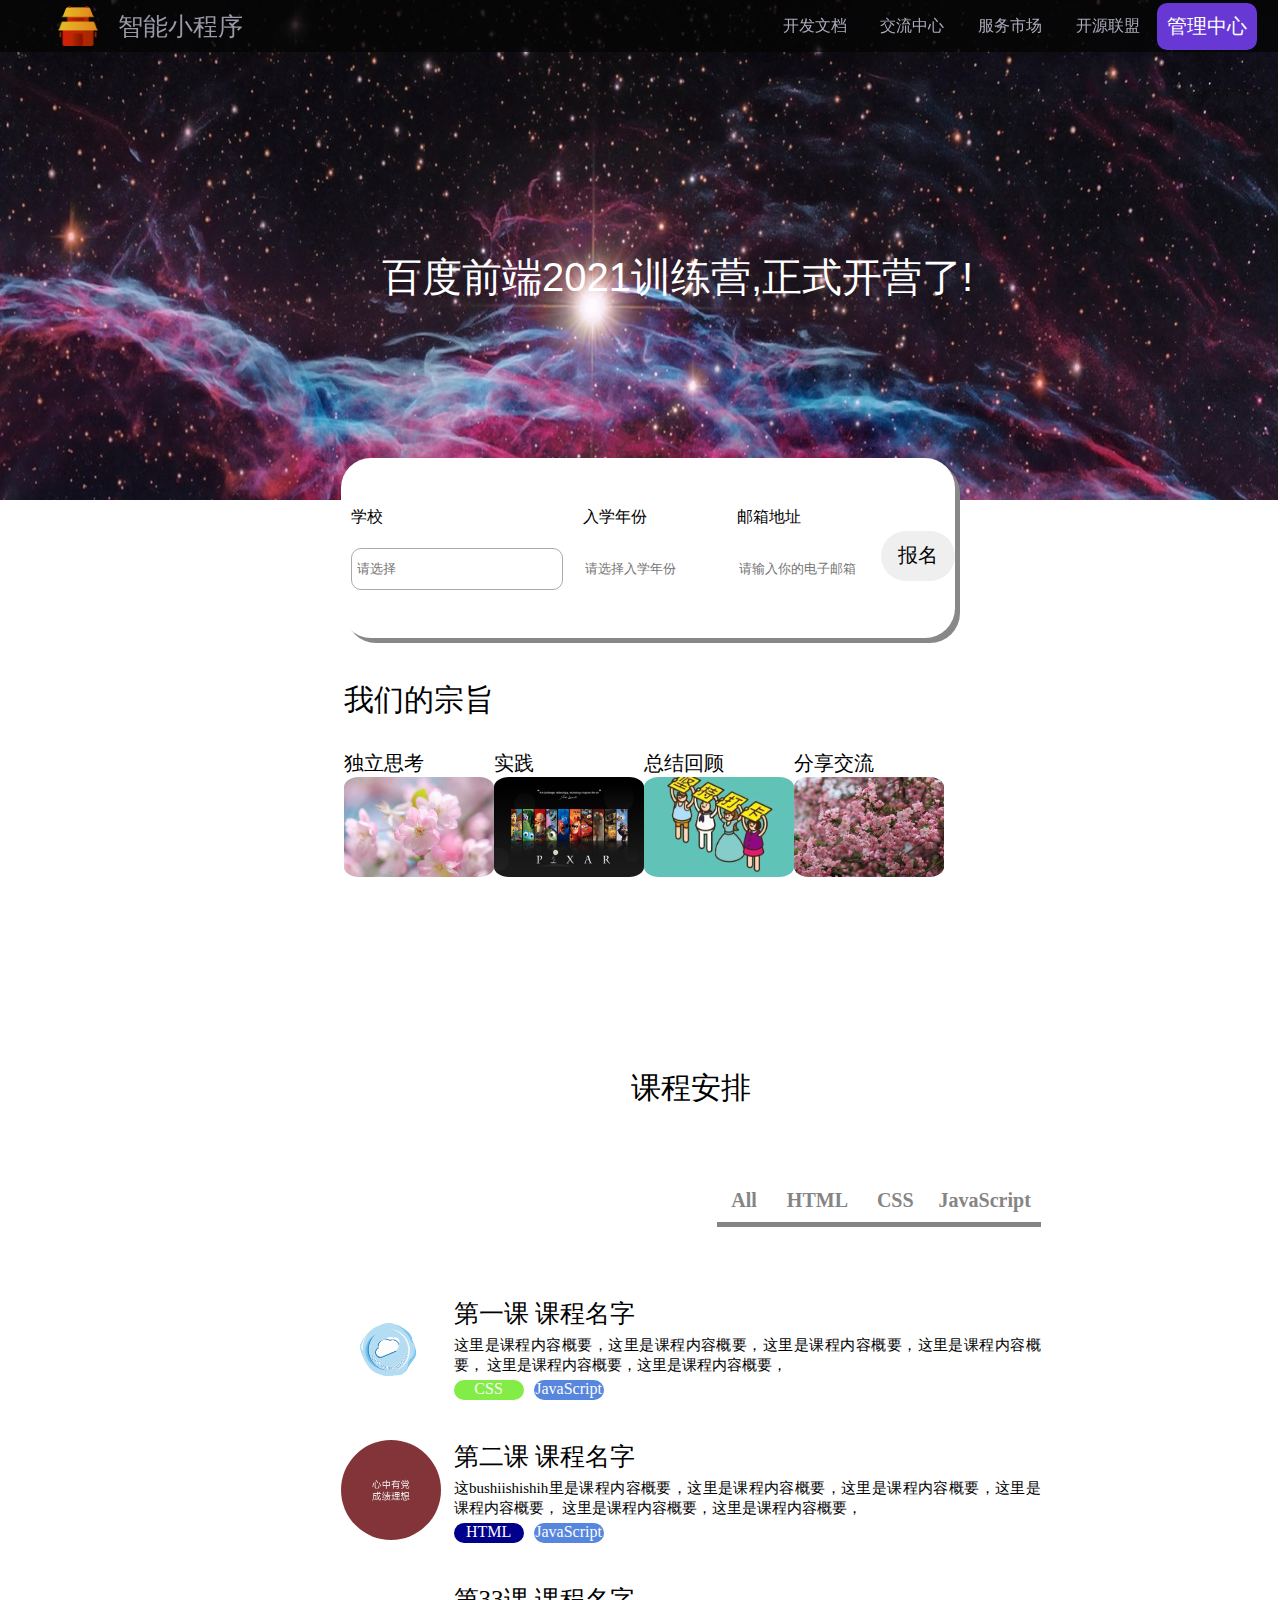
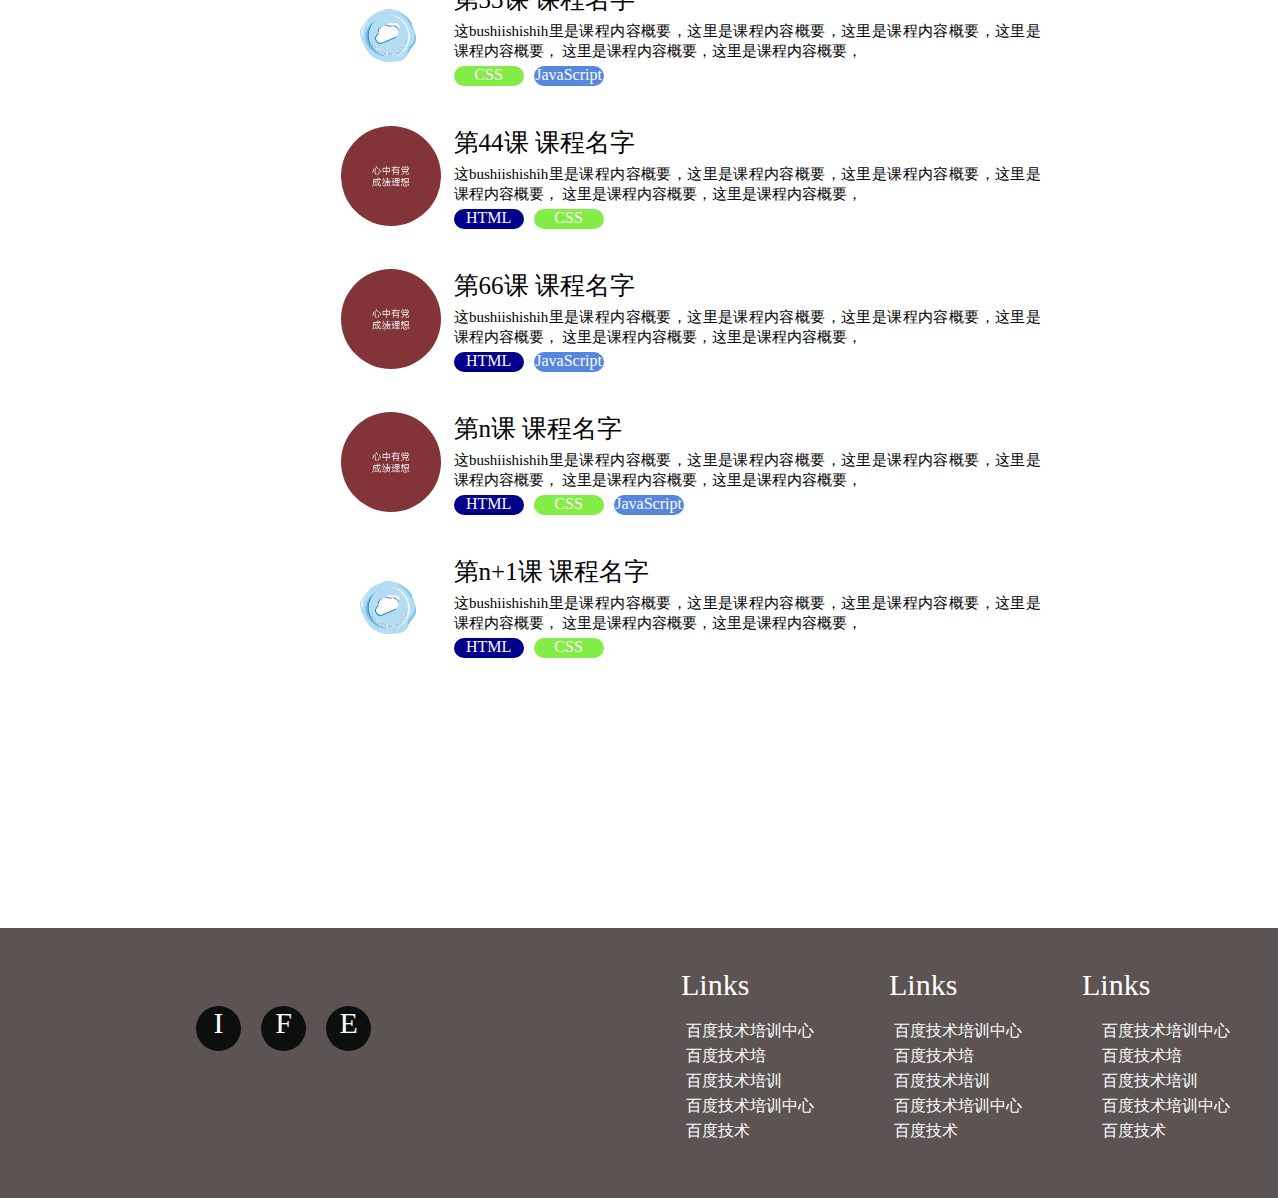
<file: resume/index.html>
<!DOCTYPE html>
<html lang="en">

<head>
    <meta charset="UTF-8">
    <meta http-equiv="X-UA-Compatible" content="IE=edge">
    <meta name="viewport" content="width=device-width, initial-scale=1.0">
    <title>class_end_demo</title>
    <link rel="stylesheet" href="./index/index.css" >
    <link rel="stylesheet" href="./index/baoming.css" >
</head>

<body>
    <!-- <style>
        @import'./index/index.css';
        @import'./index/baoming.css';
    </style> -->
    <div class="inputinfo" id="inputinfo">
            <div class="school">
                <span>学校</span>
                <input id="school" type="text" placeholder="请选择你的学校">
            </div>
            <div class="year">
                <span>入学年份</span>
                <input id="year" type="text" placeholder="请选择入学年份">
            </div>
            <div class="mail">
                <span>邮箱地址</span>
                <input type="text" id="email" placeholder="请输入你的电子邮箱">
            </div>
            <button type="button" onclick="checkemail()" class="baoming_btn">报名</button>

    </div>
    <div class="down_baoming" id="msg">
        <span >邮箱地址不符合要求(yourname@host.com),请重新输入</span>
    </div>
    <div class="top">
        <div class="header">
            <div class="headl">
                <img src="./images/icon.png" alt="zhinengxiaochengxu11" class="icon1">
                <div style="font-size: 25px; margin-left: 20px;">智能小程序</div>
            </div>
            <div class="headr">
                <label class="dropdown">
                    <span class="headertext">开发文档</span>
                    <div class="content">
                        <a href="#option">option one</a>
                        <a href="#option">option two</a>
                        <a href="#option">option three</a>
                    </div>
                </label>

                <label class="dropdown">
                    <span class="headertext">交流中心</span>
                    <div class="content">
                        <a href="#option">option one</a>
                        <a href="#option">option two</a>
                        <a href="#option">option three</a>
                    </div>
                </label>

                <label class="dropdown">
                    <span class="headertext">服务市场</span>
                    <div class="content">
                        <a href="#option">option one</a>
                        <a href="#option">option two</a>
                        <a href="#option">option three</a>
                    </div>
                </label>

                <label class="dropdown">
                    <span class="headertext">开源联盟</span>
                    <div class="content">
                        <a href="#option">option one</a>
                        <a href="#option">option two</a>
                        <a href="#option">option three</a>
                    </div>
                </label>


                <div class="guanli_btn">管理中心</div>
            </div>
        </div>
        <div class="head_backg" style="position:relative">
            <!-- <h1 style="z-index: 1;">百度前端训练营2021正式开营了</h1> -->
            <img src="./images/bac1.png" alt="wu"
                style="z-index: -1; width: 100%;height: 500px;position: absolute; left: 0px;">
            <img src="./images/bac2.jpg" alt="wu"
                style="z-index: -1; width: 100%;height: 500px;position: absolute; left: 0px;">
            <img src="./images/bac3.jpg" alt="wu"
                style="z-index: -1; width: 100%;height: 500px;position: absolute; left: 0px;">
            <span class="slogan">百度前端2021训练营,正式开营了!</span>
        </div>

        <div class="pic_text">
            <span
                style="font-style: normal; font-weight: 300; font-size :30px;position: absolute; left: 10%; margin-bottom: 100px;">我们的宗旨</span>
            <div class="fpic">
                <div>
                    <span class="picuptext">独立思考</span>
                    <div class="pic"><img src="./images/two.jpg" alt="none"
                            style="width: 150px; height: 100px; border-radius: 10%;"></div>
                </div>
                <div>
                    <span class="picuptext">实践</span>
                    <div><img src="./images/one.jpg" alt="none" style="width: 150px; height: 100px;border-radius: 10%;">
                    </div>
                </div>
                <div>
                    <span class="picuptext">总结回顾</span>
                    <div><img src="./images/three.jpg" alt="none"
                            style="width: 150px; height: 100px;border-radius: 10%;"></div>
                </div>
                <div>
                    <span class="picuptext">分享交流</span>
                    <div><img src="./images/four.jpg" alt="none"
                            style="width: 150px; height: 100px;border-radius: 10%;"></div>
                </div>
            </div>
        </div>
    </div>
    <div class="main">
        <!-- <div></div> -->
        <div class="title">课程安排</div>
        <!-- <div style="display: flex; to: 500px;"> -->
        <div class="controlline">
            <div class="btn_select" id="b_all"> All </div>
            <div class="btn_select" id="b_html"> HTML </div>
            <div class="btn_select" id="b_css"> CSS </div>
            <div class="btn_select" id="b_js">JavaScript</div>
        </div>
        <div id="kecheng">
            <div class="cho">
                <div class="kecheng_content">
                    <div class="kechengpic"><img src="./images/556.png" alt="no"
                            style="width: 100px; height: 100px; border-radius: 50%;"></div>
                    <div class="kechenginfo">
                        <div class="classname">第一课 课程名字</div>
                        <div class="classinfo">这里是课程内容概要，这里是课程内容概要，这里是课程内容概要，这里是课程内容概要，
                            这里是课程内容概要，这里是课程内容概要，</div>
                        <div class="classtag">
                            <!-- <div class="tag_html">HTML</div> -->
                            <div class="tag_css">CSS</div>
                            <div class="tag_js">JavaScript</div>
                        </div>
                    </div>
                </div>
            </div>


            <div class="cho">
                <div class="kecheng_content">
                    <div class="kechengpic"><img src="./images/party.jpg" alt="no"
                            style="width: 100px; height: 100px;border-radius: 50%;"></div>
                    <div class="kechenginfo">
                        <div class="classname">第二课 课程名字</div>
                        <div class="classinfo">这bushiishishih里是课程内容概要，这里是课程内容概要，这里是课程内容概要，这里是课程内容概要，
                            这里是课程内容概要，这里是课程内容概要，</div>
                        <div class="classtag">
                            <div class="tag_html">HTML</div>
                            <!-- <div class="tag_css">CSS</div> -->
                            <div class="tag_js">JavaScript</div>
                        </div>
                    </div>
                </div>

            </div>

            <div class="cho">
                <div class="kecheng_content">
                    <div class="kechengpic"><img src="./images/556.png" alt="no"
                            style="width: 100px; height: 100px;border-radius: 50%;"></div>
                    <div class="kechenginfo">
                        <div class="classname">第33课 课程名字</div>
                        <div class="classinfo">这bushiishishih里是课程内容概要，这里是课程内容概要，这里是课程内容概要，这里是课程内容概要，
                            这里是课程内容概要，这里是课程内容概要，</div>
                        <div class="classtag">
                            <!-- <div class="tag_html">HTML</div> -->
                            <div class="tag_css">CSS</div>
                            <div class="tag_js">JavaScript</div>
                        </div>
                    </div>
                </div>
            </div>

            <div class="cho">
                <div class="kecheng_content">
                    <div class="kechengpic"><img src="./images/party.jpg" alt="no"
                            style="width: 100px; height: 100px;border-radius: 50%;"></div>
                    <div class="kechenginfo">
                        <div class="classname">第44课 课程名字</div>
                        <div class="classinfo">这bushiishishih里是课程内容概要，这里是课程内容概要，这里是课程内容概要，这里是课程内容概要，
                            这里是课程内容概要，这里是课程内容概要，</div>
                        <div class="classtag">
                            <div class="tag_html">HTML</div>
                            <div class="tag_css">CSS</div>
                        </div>
                    </div>
                </div>
            </div>
            <!-- <div class="">
                <div class="kecheng_content">
                    <div class="kechengpic"><img src="party.jpg" alt="no" style="width: 100px; height: 100px;border-radius: 50%;"></div>
                    <div class="kechenginfo">
                        <div class="classname">第44课 课程名字</div>
                        <div class="classinfo">这bushiishishih里是课程内容概要，这里是课程内容概要，这里是课程内容概要，这里是课程内容概要，
                            这里是课程内容概要，这里是课程内容概要，</div>
                        <div class="classtag">
                            <div class="tag_html">HTML</div>
                            <div class="tag_js">JavaScript</div>
                        </div>
                    </div>
                </div>
            </div> -->


            <div class="cho">
                <div class="kecheng_content">
                    <div class="kechengpic"><img src="./images/party.jpg" alt="no"
                            style="width: 100px; height: 100px;border-radius: 50%;"></div>
                    <div class="kechenginfo">
                        <div class="classname">第66课 课程名字</div>
                        <div class="classinfo">这bushiishishih里是课程内容概要，这里是课程内容概要，这里是课程内容概要，这里是课程内容概要，
                            这里是课程内容概要，这里是课程内容概要，</div>
                        <div class="classtag">
                            <div class="tag_html">HTML</div>
                            <!-- <div class="tag_css">CSS</div> -->
                            <div class="tag_js">JavaScript</div>
                        </div>
                    </div>
                </div>
            </div>


            <div class="cho">
                <div class="kecheng_content">
                    <div class="kechengpic"><img src="./images/party.jpg" alt="no"
                            style="width: 100px; height: 100px;border-radius: 50%;"></div>
                    <div class="kechenginfo">
                        <div class="classname">第n课 课程名字</div>
                        <div class="classinfo">这bushiishishih里是课程内容概要，这里是课程内容概要，这里是课程内容概要，这里是课程内容概要，
                            这里是课程内容概要，这里是课程内容概要，</div>
                        <div class="classtag">
                            <div class="tag_html">HTML</div>
                            <div class="tag_css">CSS</div>
                            <div class="tag_js">JavaScript</div>
                        </div>
                    </div>
                </div>
            </div>

            <div class="cho">
                <div class="kecheng_content">
                    <div class="kechengpic"><img src="./images/556.png" alt="no"
                            style="width: 100px; height: 100px;border-radius: 50%;"></div>
                    <div class="kechenginfo">
                        <div class="classname">第n+1课 课程名字</div>
                        <div class="classinfo">这bushiishishih里是课程内容概要，这里是课程内容概要，这里是课程内容概要，这里是课程内容概要，
                            这里是课程内容概要，这里是课程内容概要，</div>
                        <div class="classtag">
                            <div class="tag_html">HTML</div>
                            <div class="tag_css">CSS</div>
                            <!-- <div class="tag_js">JavaScript</div> -->
                        </div>
                    </div>
                </div>

            </div>

        </div>

    </div>

    <div class="footer">
        <div class="footer_left">
            <div class="square">
                <div class="alpha">I</div>
                <div class="alpha">F</div>
                <div class="alpha">E</div>
            </div>
        </div>
        <div class="footer_right">
            <div>
                <span style="font-size: 30px; white-space: pre;">          Links</span>
                <ul>
                    <dd>百度技术培训中心</dd>
                    <dd>百度技术培</dd>
                    <dd>百度技术培训</dd>
                    <dd>百度技术培训中心</dd>
                    <dd>百度技术</dd>
                </ul>
            </div>
            <div>
                <span style="font-size: 30px; white-space: pre;">          Links</span>
                <ul>
                    <dd>百度技术培训中心</dd>
                    <dd>百度技术培</dd>
                    <dd>百度技术培训</dd>
                    <dd>百度技术培训中心</dd>
                    <dd>百度技术</dd>
                </ul>
            </div>
            <div>
                <span style="font-size: 30px; white-space: pre;">        Links</span>
                <ul>
                    <dd>百度技术培训中心</dd>
                    <dd>百度技术培</dd>
                    <dd>百度技术培训</dd>
                    <dd>百度技术培训中心</dd>
                    <dd>百度技术</dd>
                </ul>
            </div>
        </div>
    </div>

    <!-- <div style="position: relative;">
        <img src="./bac1.png" alt="none">
        <span style="position: absolute; top: 0;left: 0; color: aliceblue;">textttttt</span>
    </div> -->
    <script src="./index/index.js"></script>
    <script src="./index/selector.js"></script>
    <script src="./index/login.js"></script>
</body>

</html>
</file>
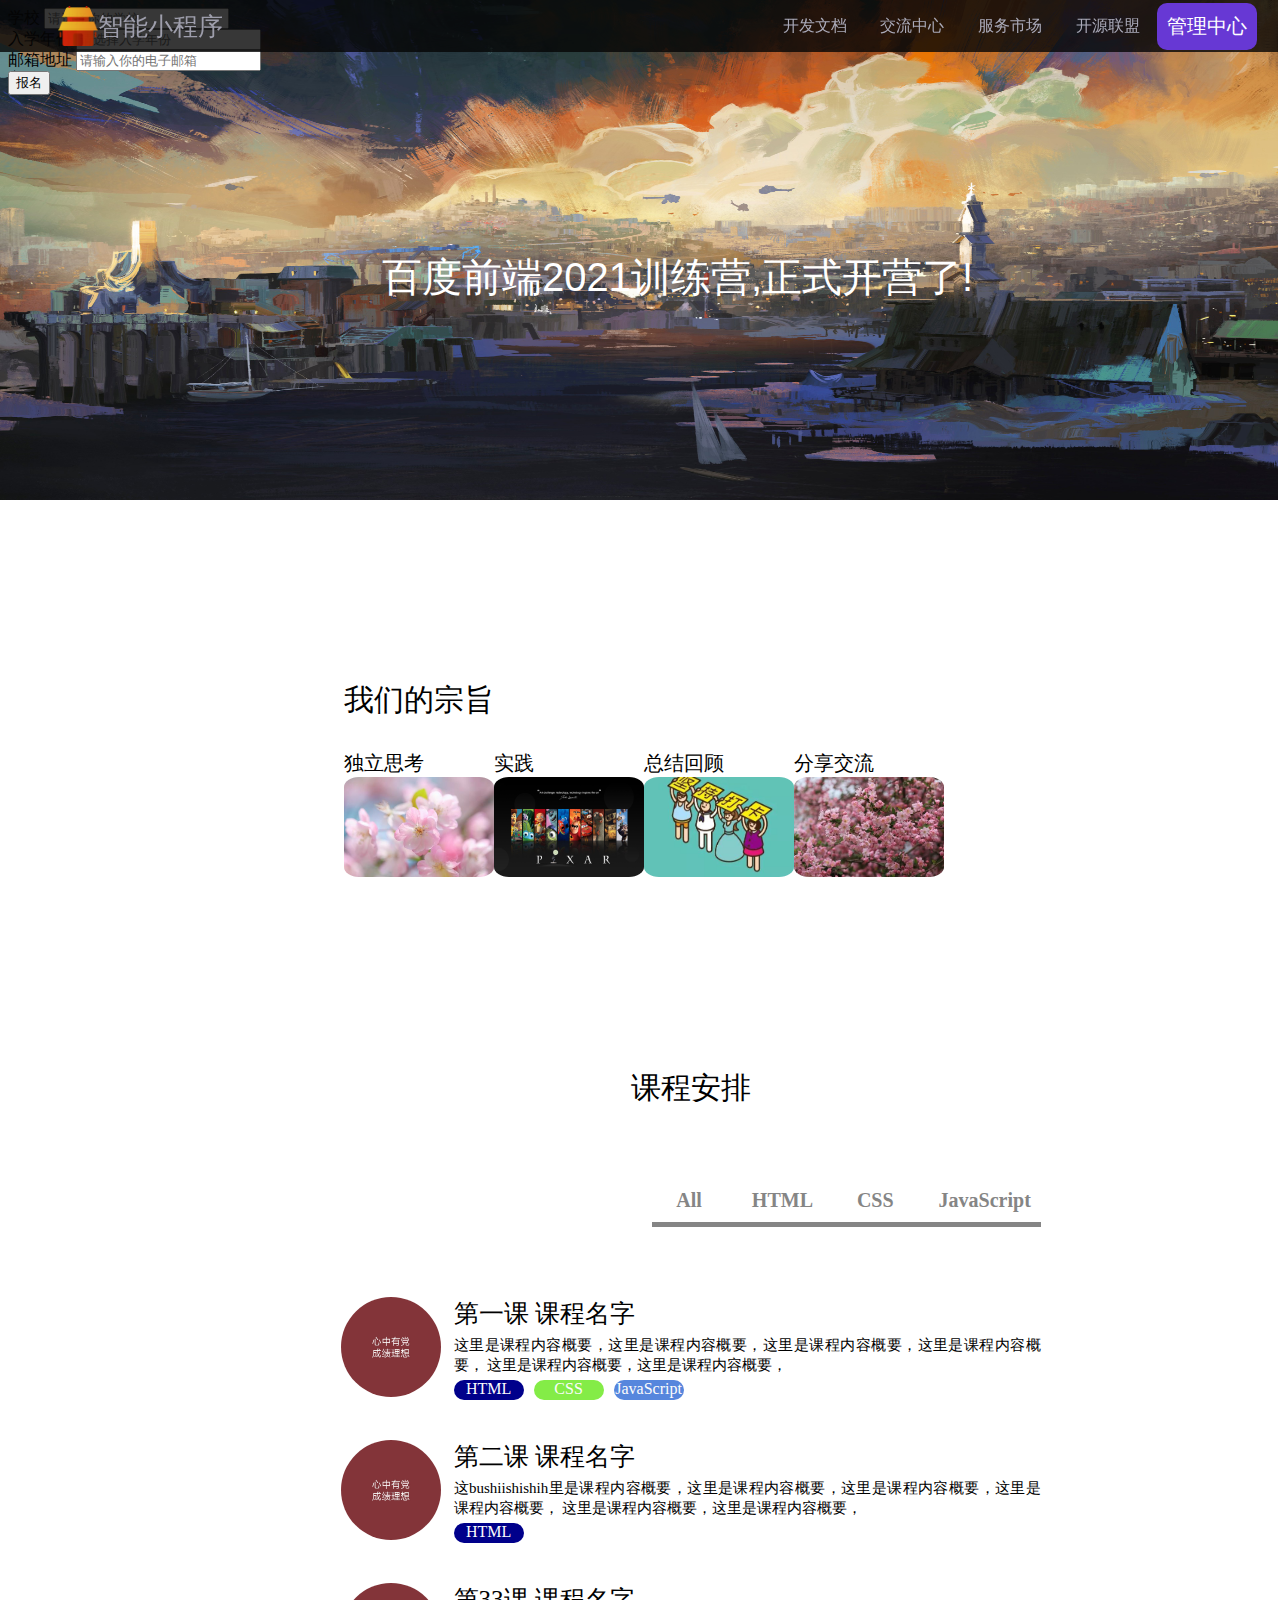
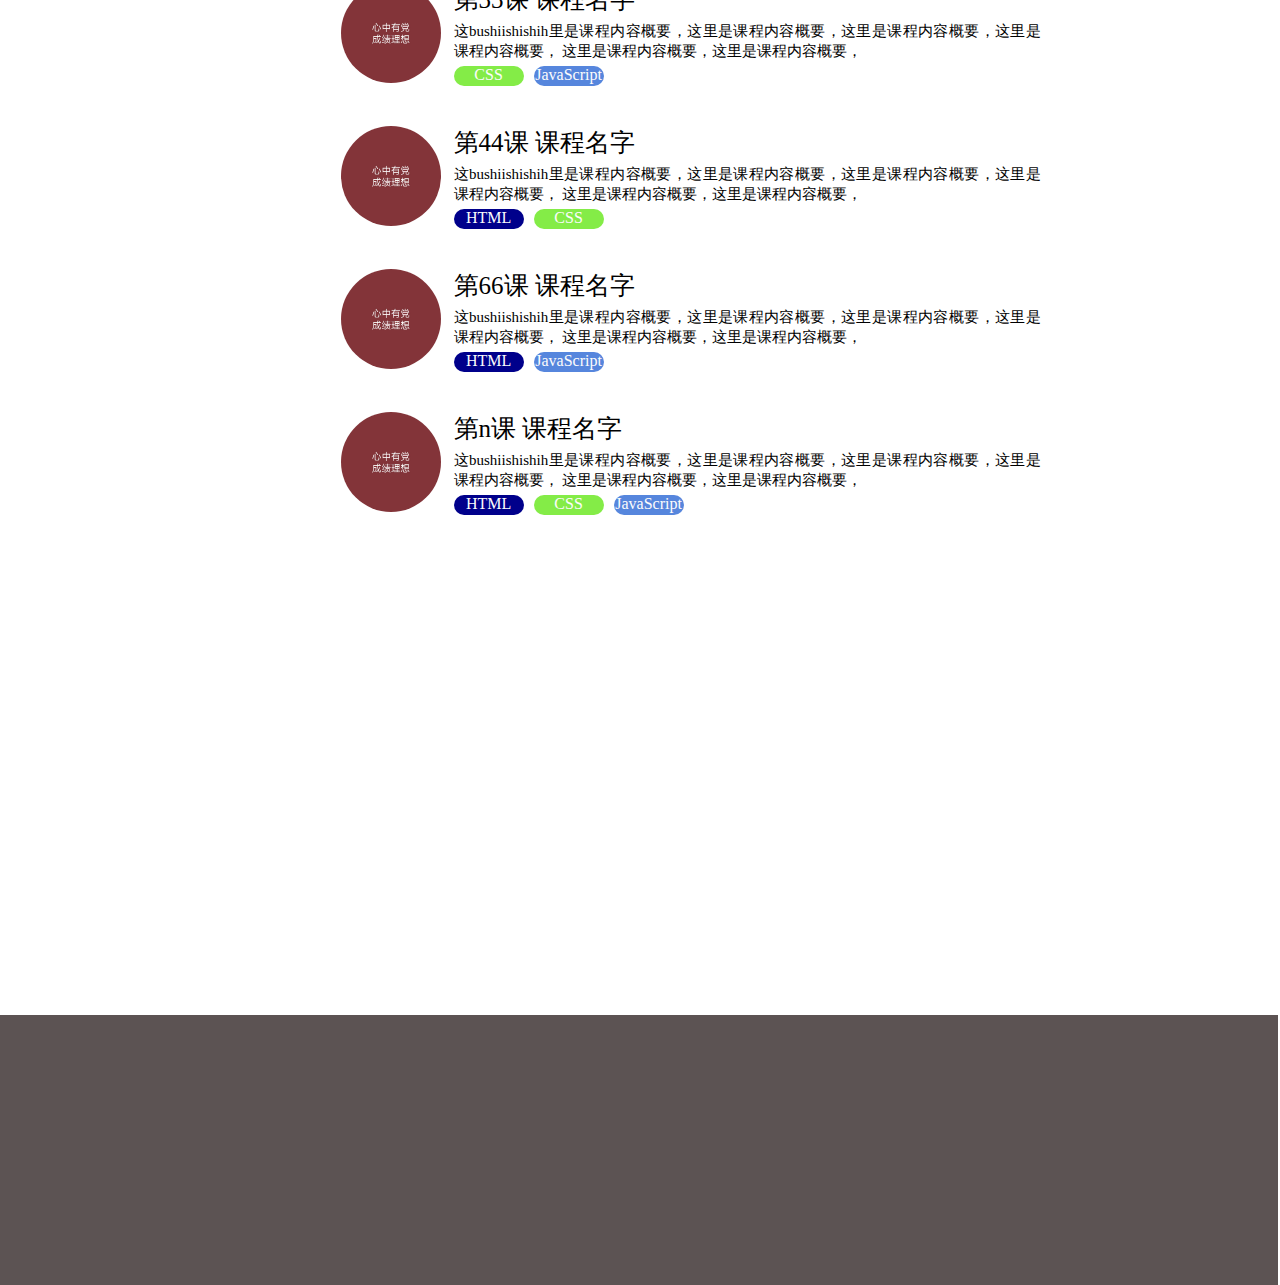
<file: class_end.html>
<!DOCTYPE html>
<html lang="en">

<head>
    <meta charset="UTF-8">
    <meta http-equiv="X-UA-Compatible" content="IE=edge">
    <meta name="viewport" content="width=device-width, initial-scale=1.0">
    <title>class_end_demo</title>
    <!-- <link rel="stylesheet" href="./index.css" type="css/text"> -->
</head>

<body>
    <style>
        @import'./index/index.css';
    </style>
    <div class="inputinfo">
        <div class="school">
            <span>学校</span>
            <input type="text" placeholder="请选择你的学校">
        </div>
        <div class="year">
            <span>入学年份</span>
            <input type="text" placeholder="请选择入学年份">
        </div>
        <div class="mail">
            <span>邮箱地址</span>
            <input type="text" placeholder="请输入你的电子邮箱">
        </div>
        <button type="button" onclick="bm_result()" class="baoming_btn">报名</button>
    </div>
    <div class="top">
        <div class="header">
            <div class="headl">
                <img src="./images/icon.png" alt="zhinengxiaochengxu11" class="icon1">
                <div class="texticon" style="font-size: 25px;">智能小程序</div>
            </div>
            <div class="headr">
                <label class="dropdown">
                    <span class="headertext">开发文档</span>
                    <div class="content">
                        <a href="#option">option one</a>
                        <a href="#option">option two</a>
                        <a href="#option">option three</a>
                    </div>
                </label>

                <label class="dropdown">
                    <span class="headertext">交流中心</span>
                    <div class="content">
                        <a href="#option">option one</a>
                        <a href="#option">option two</a>
                        <a href="#option">option three</a>
                    </div>
                </label>

                <label class="dropdown">
                    <span class="headertext">服务市场</span>
                    <div class="content">
                        <a href="#option">option one</a>
                        <a href="#option">option two</a>
                        <a href="#option">option three</a>
                    </div>
                </label>

                <label class="dropdown">
                    <span class="headertext">开源联盟</span>
                    <div class="content">
                        <a href="#option">option one</a>
                        <a href="#option">option two</a>
                        <a href="#option">option three</a>
                    </div>
                </label>


                <div class="guanli_btn">管理中心</div>
            </div>
        </div>
        <div class="head_backg" style="position:relative">
            <!-- <h1 style="z-index: 1;">百度前端训练营2021正式开营了</h1> -->
            <img src="./images/bac1.png" alt="wu" style="z-index: -1; width: 100%;height: 500px;position: absolute;">
            <img src="./images/bac2.jpg" alt="wu" style="z-index: -1; width: 100%;height: 500px;position: absolute;">
            <img src="./images/bac3.jpg" alt="wu" style="z-index: -1; width: 100%;height: 500px;position: absolute;">
            <span class="slogan">百度前端2021训练营,正式开营了!</span>
        </div>

        <div class="pic_text">
            <span
                style="font-style: normal; font-weight: 300; font-size :30px;position: absolute; left: 10%; margin-bottom: 100px;">我们的宗旨</span>
            <div class="fpic">
                <div>
                    <span class="picuptext">独立思考</span>
                    <div class="pic"><img src="./images/two.jpg" alt="none"
                            style="width: 150px; height: 100px; border-radius: 10%;"></div>
                </div>
                <div>
                    <span class="picuptext">实践</span>
                    <div><img src="./images/one.jpg" alt="none" style="width: 150px; height: 100px;border-radius: 10%;"></div>
                </div>
                <div>
                    <span class="picuptext">总结回顾</span>
                    <div><img src="./images/three.jpg" alt="none" style="width: 150px; height: 100px;border-radius: 10%;"></div>
                </div>
                <div>
                    <span class="picuptext">分享交流</span>
                    <div><img src="./images/four.jpg" alt="none" style="width: 150px; height: 100px;border-radius: 10%;"></div>
                </div>
            </div>
        </div>
    </div>
    <div class="main">
        <!-- <div></div> -->
        <div class="title">课程安排</div>
        <!-- <div style="display: flex; to: 500px;"> -->
        <div class="controlline">
            <div class="btn_select" onclick="select_class()">   All  </div>
            <div class="btn_select" id="b_html">    HTML  </div>
            <div class="btn_select" id="b_css">   CSS   </div>
            <div class="btn_select" id="b_js">  JavaScript</div>
        </div>
        <div id="kecheng">
            <div class="cho">
                <div class="kecheng_content">
                    <div class="kechengpic"><img src="./images/party.jpg" alt="no" style="width: 100px; height: 100px; border-radius: 50%;"></div>
                    <div class="kechenginfo">
                        <div class="classname">第一课 课程名字</div>
                        <div class="classinfo">这里是课程内容概要，这里是课程内容概要，这里是课程内容概要，这里是课程内容概要，
                            这里是课程内容概要，这里是课程内容概要，</div>
                        <div class="classtag">
                            <div class="tag_html">HTML</div>
                            <div class="tag_css">CSS</div>
                            <div class="tag_js">JavaScript</div>
                        </div>
                    </div>
                </div>
            </div>


            <div class="cho">
                <div class="kecheng_content">
                    <div class="kechengpic"><img src="./images/party.jpg" alt="no" style="width: 100px; height: 100px;border-radius: 50%;"></div>
                    <div class="kechenginfo">
                        <div class="classname">第二课 课程名字</div>
                        <div class="classinfo">这bushiishishih里是课程内容概要，这里是课程内容概要，这里是课程内容概要，这里是课程内容概要，
                            这里是课程内容概要，这里是课程内容概要，</div>
                        <div class="classtag">
                            <div class="tag_html">HTML</div>
                            <!-- <div class="tag_css">CSS</div> -->
                            <!-- <div class="tag_js">JavaScript</div> -->
                        </div>
                    </div>
                </div>

            </div>

            <div class="cho">
                <div class="kecheng_content">
                    <div class="kechengpic"><img src="./images/party.jpg" alt="no" style="width: 100px; height: 100px;border-radius: 50%;"></div>
                    <div class="kechenginfo">
                        <div class="classname">第33课 课程名字</div>
                        <div class="classinfo">这bushiishishih里是课程内容概要，这里是课程内容概要，这里是课程内容概要，这里是课程内容概要，
                            这里是课程内容概要，这里是课程内容概要，</div>
                        <div class="classtag">
                            <!-- <div class="tag_html">HTML</div> -->
                            <div class="tag_css">CSS</div>
                            <div class="tag_js">JavaScript</div>
                        </div>
                    </div>
                </div>
            </div>

            <div class="cho">
                <div class="kecheng_content">
                    <div class="kechengpic"><img src="./images/party.jpg" alt="no" style="width: 100px; height: 100px;border-radius: 50%;"></div>
                    <div class="kechenginfo">
                        <div class="classname">第44课 课程名字</div>
                        <div class="classinfo">这bushiishishih里是课程内容概要，这里是课程内容概要，这里是课程内容概要，这里是课程内容概要，
                            这里是课程内容概要，这里是课程内容概要，</div>
                        <div class="classtag">
                            <div class="tag_html">HTML</div>
                            <div class="tag_css">CSS</div>
                        </div>
                    </div>
                </div>
            </div>
            <!-- <div class="">
                <div class="kecheng_content">
                    <div class="kechengpic"><img src="party.jpg" alt="no" style="width: 100px; height: 100px;border-radius: 50%;"></div>
                    <div class="kechenginfo">
                        <div class="classname">第44课 课程名字</div>
                        <div class="classinfo">这bushiishishih里是课程内容概要，这里是课程内容概要，这里是课程内容概要，这里是课程内容概要，
                            这里是课程内容概要，这里是课程内容概要，</div>
                        <div class="classtag">
                            <div class="tag_html">HTML</div>
                            <div class="tag_js">JavaScript</div>
                        </div>
                    </div>
                </div>
            </div> -->


            <div class="cho">
                <div class="kecheng_content">
                    <div class="kechengpic"><img src="./images/party.jpg" alt="no" style="width: 100px; height: 100px;border-radius: 50%;"></div>
                    <div class="kechenginfo">
                        <div class="classname">第66课 课程名字</div>
                        <div class="classinfo">这bushiishishih里是课程内容概要，这里是课程内容概要，这里是课程内容概要，这里是课程内容概要，
                            这里是课程内容概要，这里是课程内容概要，</div>
                        <div class="classtag">
                            <div class="tag_html">HTML</div>
                            <!-- <div class="tag_css">CSS</div> -->
                            <div class="tag_js">JavaScript</div>
                        </div>
                    </div>
                </div>
            </div>


            <div class="cho">
                <div class="kecheng_content">
                    <div class="kechengpic"><img src="./images/party.jpg" alt="no" style="width: 100px; height: 100px;border-radius: 50%;"></div>
                    <div class="kechenginfo">
                        <div class="classname">第n课 课程名字</div>
                        <div class="classinfo">这bushiishishih里是课程内容概要，这里是课程内容概要，这里是课程内容概要，这里是课程内容概要，
                            这里是课程内容概要，这里是课程内容概要，</div>
                        <div class="classtag">
                            <div class="tag_html">HTML</div>
                            <div class="tag_css">CSS</div>
                            <div class="tag_js">JavaScript</div>
                        </div>
                    </div>
                </div>
            </div>

        </div>
    </div>
    <div class="footer"></div>

    <!-- <div style="position: relative;">
        <img src="./bac1.png" alt="none">
        <span style="position: absolute; top: 0;left: 0; color: aliceblue;">textttttt</span>
    </div> -->
    <script src="./index/index.js"></script>
</body>

</html>
</file>
<file: resume/index/index.css>
body{
    display: flex;
    flex-flow: column;
    position: absolute;
    /* justify-content: space-between; */
    width: 100%;
    height: 100%;
    box-sizing: border-box;
    overflow-x: hidden;
}

.top{

    max-width: 100%;
    /* height: 100%; */
    position: absolute;
    top: -8px;
    left: -10px;
    right: 0;
    
}
.header {   
    display: flex;
    width:100%;
    /* position: absolute; */
    height: 52px;
    background-color: rgb(5, 5, 5, 0.8);
    justify-content: space-around; 
    position: fixed;
    z-index: 9999;

}
.headl{
    opacity: 90%;
    display: flex;
    position: relative;
    width:60%;
    justify-content: flex-start;
    align-items: center;
    color: rgb(170, 170, 185);

}
.headr{
    display: flex;
    position: relative;
    width:40%; 
    justify-content: space-around;
    align-items: center;
    /* opacity: 90%; */
}
.headertext{
    cursor: pointer;
    color: rgb(170, 170, 185);
}
.headertext:hover{
    color: rgb(255, 255, 255);
    /* background-color: rgb(5, 5, 5); */

}  
.dropdown {
    display: inline-block;
    position: relative;
    /* left: 30px; */
    padding: 14px 16px;
}
.content {
    top: 50px;
    position: absolute;
    background-color: #f9f9f9;
    min-width: 160px;
    box-shadow: 0px 8px 16px 0px rgba(0,0,0,0.2);
    display: none;
    border-radius: 3px;

}
.content a:hover {
    background-color: #929292;
}
.dropdown:hover .content{
    transition-duration: 1s;
    display: block;
}
.content a{
    color: black;
    padding: 12px 16px;
    text-decoration: none;
    display: block;
    border-bottom: 1px solid #333;
}
.icon1 {
    width: 40px;
    height: 40px;
    margin-left: 60px;
}
.guanli_btn{
    /* border: 1px solid #444; */
    font-size: 20px;
    font-weight: 200;
    border-radius: 10px;
    padding: 10px;
    margin-right: 20px;
    background-color: rgb(103, 56, 212);
    color: rgb(255, 255, 255); 
}
.head_backg{
    position: relative;
    left: 0px;
}
.slogan{
    display: flex;
    color: rgb(255, 255, 255); 
    top: 250px;
    left: 30%;
    position: absolute;
    z-index: 999;
    font-size: 40px;
    font-family: 'Segoe UI', Tahoma, Geneva, Verdana, sans-serif;
}
.pic_text{
    position: absolute;
    display: flex;
    flex-flow: column;
    width: 60%;
    height: 70%;
    /* border: 3px solid #333; */
    justify-content: space-around;
    /* justify-content: center; */
    left: 21%;
    top: 750px;
}
.fpic{
    position: relative;
    display: flex;
    flex-flow: row;
    justify-content: space-between;
    width: 78%;
    height: 50%;
    left: 10%;
    top: 25%;

}
.picuptext{
    font-size: 20px;
    font-weight: 300;
}
/* .pic{
    position: relative;
    width: 50%;
    height: 50%;
} */
.main{
    position:absolute;
    top: 100%;
    left: 26%;
    /* border: 3px solid #333; */
    display: flex;
    flex-flow: column;
    justify-content: space-around;
    align-items: center;

    z-index: -1;
}
.title{
    justify-content: center;
    position: relative;
    top: 160px;
    /* margin-top: x; */
    /* margin-bottom: 90%; */
    font-family:'Segoe UI', Tahoma, Geneva, Verdana, sans-serif;
    font-size: 30px;    
}
.controlline{
    position:relative;
    display: flex;
    flex-flow: row;
    align-self: flex-end; 
    /* margin-right: 100px; */
    align-items: flex-start;
    top: 230px;
    /* margin-bottom: 100px; */
}
.btn_select{
    border-color: rgb(74, 74, 74);
    color: #858585;
    border-right: 0px;
    border-left: 0px;
    border-top: 0px;
    border-bottom: 5px ;
    border-style:solid;
    background-color: #ffffff;
    font-size: 20px;
    text-align: center;
    font-weight: 700;
    padding: 10px 10px;
    cursor: pointer;
    white-space: pre;
}

#kecheng{
    display: flex;
    flex-flow: column;
    /* justify-content: space-between; */
    /* position:absolute; */
    /* top: 15%; */
    margin-top: 300px;
}
.kecheng_content{
    display: flex;
    flex-flow: row;
    /* position: absolute; */
    left: 100px;
    width: 700px;
    /* height:500%; */
}
/* .kechengpic{ */
    /* width: 70px;
    height: 70px; */
    /* border-radius: 50%; */
/* } */
.kechenginfo{
    display: flex;
    flex-direction: column;
    /* justify-content: space-between; */
    padding-left: 1vw;
    /* width: 67%; */
    margin-bottom: 40px;
}
.classname{
    font-size: 25px;
    font-weight: 300;
    margin-bottom: 5px;
}
.classinfo{
    text-align: justify;
    line-height: 20px;
    font-size: 15px;
}
.classtag{
    display: flex;
    flex-flow: row;
    margin-top: 5px;
    /* justify-content: space-around; */
    /* flex-grow: 2; */
}
.tag_html{
    width: 70px;
    height: 20px;
    border-radius: 10px;
    background-color: darkblue;
    text-align: center;
    color: rgb(252, 252, 252);
    margin-right: 10px;
}
.tag_css{
    width: 70px;
    height: 20px;
    border-radius: 10px;
    background-color: rgb(132, 236, 71);
    text-align: center;
    color: rgb(252, 252, 252);
    /* flex-grow: 2; */
    margin-right: 10px;
}
.tag_js{
    width: 70px;
    height: 20px;
    border-radius: 10px;
    background-color: rgb(86, 134, 221);
    text-align: center;
    color: rgb(252, 252, 252);
    margin-right: 10px;
}
.footer{
    position: relative;
    /* width: 200%; */
    max-width: 100%;
    background-color: rgb(92, 83, 83);
    height: 30%;
    left: -10px;
    top: 280%;
    display: flex;
    flex-direction: row;
    justify-content: space-around; 
}
.footer_left{
    position:relative;
    width: 40%;
    height: 100%;
    order: 2;
}
.square{
    margin-left: 30%;
    position: relative;
    height: 200px;
    width: 200px;
    display: flex;
    flex-flow: row;
    /* align-content: center; */
    align-items: center;
    justify-content: center;
    
}
.square .alpha{
    width: 45px;
    height: 45px;
    font-size: 30px;
    text-align: center;
    /* justify-content: center; */
    border-radius: 50%;
    background-color: rgb(13, 14, 14); 
    color: #ffffff;
    margin: 10px;
}
.footer_right{
    order: 3;
    position:relative;
    width: 50%;
    height: 100%;
    /* background-color: black; */
    display: flex;
    flex-flow: row;
}
.footer_right div{
    color: #ffffff;
    margin-top: 40px;
}
dd{
    line-height: 25px;
}
</file>
<file: resume/index/baoming.css>
.inputinfo{
    position: absolute;
    width: 48%;
    height: 20%;
    background-color: rgb(255, 255, 255);
    z-index: 9;
    left: 26%;
    top: 50%;
    border-radius: 30px;
    display: flex;
    flex-flow: row;
    justify-content: space-evenly;
    align-items: center;
    box-shadow: 5px 5px #888888;
}
.info_success{
    font-size: 35px;
    text-align: center;
    position: relative;
    width: 48%;
    height: 15%;
    background-color: rgb(255, 255, 255);
    z-index: 9;
    left: 26%;
    top: 50%;
    border-radius: 30px;
    /* display: flex;
    flex-flow: row; */
    justify-content: space-evenly;
    align-items: center;
    box-shadow: 5px 5px #888888;
    padding-top: 3%;
    /* vertical-align: middle; */
}
/* .up_baoming{
    display: flex;
    flex-flow: row;
    
} */
.down_baoming{
    position: absolute;
    /* border: 3px solid; */
    /* margin-bottom: 30%; */
    display: none;
    background-color: rgb(238, 84, 148);
    color: #333;
    border-radius: 20px;
    top: 73%;
    width: 48%;
    height: 6%;
    left: 26%;
    text-align: center;
    padding-top: 20px;
}
 .school,.year, .mail{
    display: flex;
    flex-flow: column;
    margin: 10px;
    text-align: left;
}
.cascade_container{position:relative;display:inline-block;}
.cascade_container input{height:40px;line-height:28px;padding:0 5px;border:1px solid #aaa;border-radius:10px;outline:none;}
.cascade_into{position:absolute;width:644px;padding-left:1px;font-size:0;text-align:left;}
.cascade_container ul{display:inline-block;vertical-align:top;width:160px;margin:1px 0 0 -1px;padding:0px;background:#fff;border:1px solid #eee;}
.cascade_container li{position:relative;list-style:none;font-size:12px;line-height:34px;padding:0 10px;cursor:pointer;}
.cascade_container li:hover,.cascade_container li.cur{background:#eee;}
.cascade_container li.child::before{content:"";position:absolute;right:8px;top:10px;height:0px;border:6px solid transparent;border-left-color:#ccc;vertical-align:middle;pointer-events:none;}
.cascade_container li.child::after{content:"";position:absolute;right:10px;top:11px;height:0px;border:5px solid transparent;border-left-color:#fff;vertical-align:middle;pointer-events:none;}
.cascade_container li:hover::after,.cascade_container li.cur::after{border-left-color:#f6f6f6;}

#school{
    width: 200px;
    height: 40px;
    border-radius: 10px;
    margin-top: 20px;
    outline:0 none !important; 
    line-height:28px;padding:0 5px;border:1px solid #aaa;
}
#year,#email{
    width: 130px;
    height: 40px;
    /* background-color: rgb(152, 162, 170); */
    /* border: 1px solid #ffffff; */
    border-radius: 10px;
    margin-top: 20px;
    outline:0 none !important; 
    border: none;
    /* blur:expression(this.onFocus=this.blur()); */
}
#year:focus{
    border-radius: 10px;
    border: 0px;
    background-color: snow;
}
#email:focus{
    border-radius: 10px;
    border: 0px;
    background-color: snow;
}
.inputinfo .baoming_btn{
    width: 140px;
    height: 50px;
    border-radius: 25px;
    border: none;
    font-size: 20px;
    text-align: center;
    border: 0;
    margin-bottom: -15px;
}
.inputinfo .baoming_btn:hover{
    transition-duration: 0.5s;
    background-color: dodgerblue;
}



.success{
    position: absolute;
    /* border: 3px solid; */
    /* margin-bottom: 30%; */
    display: block;
    background-color: rgb(80, 221, 127);
    color: #333;
    border-radius: 20px;
    top: 73%;
    width: 48%;
    height: 7%;
    left: 26%;
    text-align: center;
    /* vertical-align: middle; */
    align-items: center;
    padding-top: 23px;
    font-size: 15px;
}
.error{
    position: absolute;
    /* border: 3px solid; */
    /* margin-bottom: 30%; */
    display: block;
    background-color: rgb(238, 84, 148);
    color: #333;
    border-radius: 20px;
    top: 73%;
    width: 48%;
    height: 7%;
    left: 26%;
    text-align: center;
    font-size: 20px;
    /* line-height: 25px; */
    /* line-height: 20px; */
    /* transform: translateY(-50%); */
    padding-top: 20px;
}
</file>
